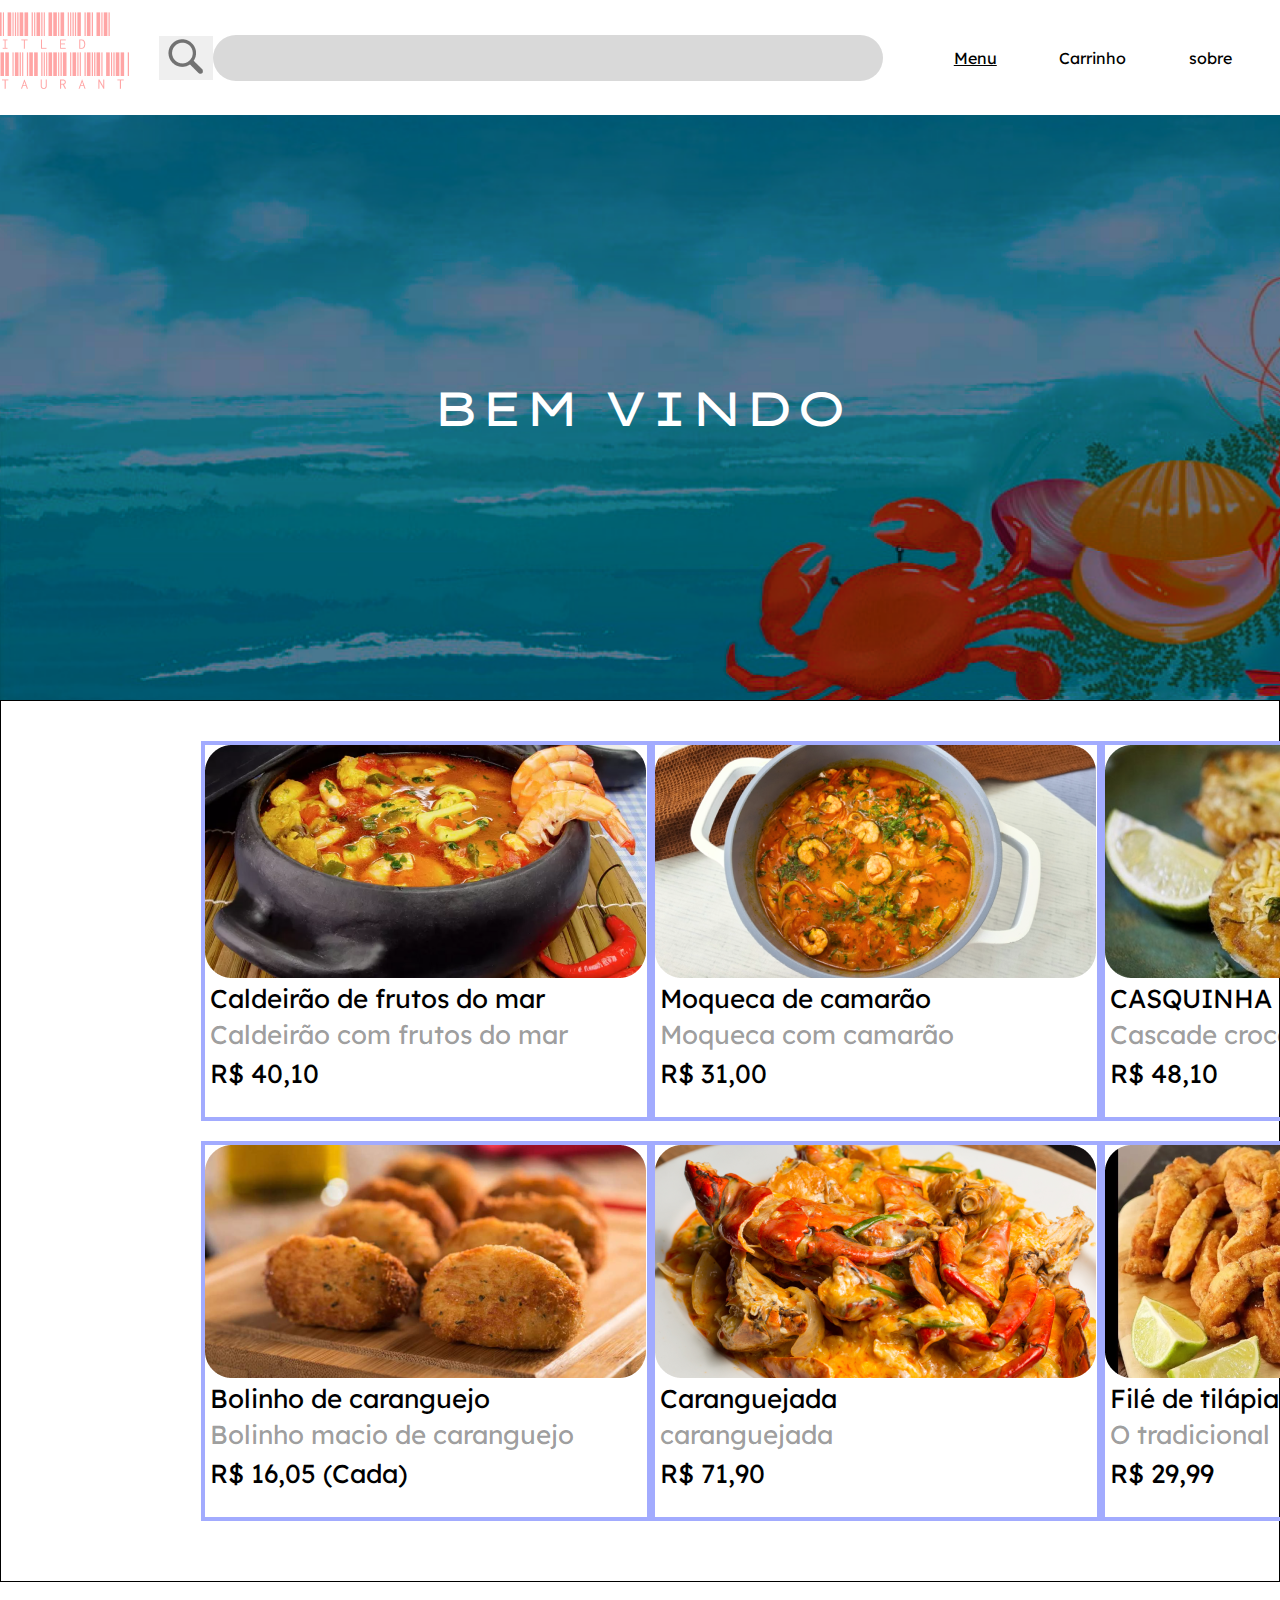
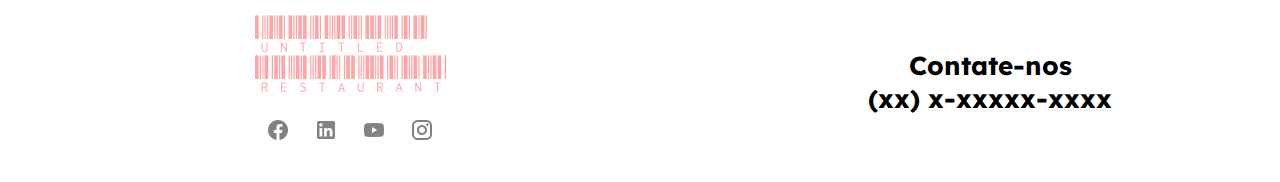
<file: index.html>
<!DOCTYPE html>
<html lang="en">
<head>
    <link rel="preconnect" href="https://fonts.googleapis.com">
<link rel="preconnect" href="https://fonts.gstatic.com" crossorigin>
<link href="https://fonts.googleapis.com/css2?family=Libre+Barcode+39+Text&display=swap" rel="stylesheet">
<link rel="preconnect" href="https://fonts.googleapis.com">
<link rel="preconnect" href="https://fonts.gstatic.com" crossorigin>
<link href="https://fonts.googleapis.com/css2?family=Lexend:wght@100..900&family=Libre+Barcode+39+Text&display=swap" rel="stylesheet">
<link rel="preconnect" href="https://fonts.googleapis.com">
<link rel="preconnect" href="https://fonts.gstatic.com" crossorigin>
<link href="https://fonts.googleapis.com/css2?family=Lexend+Zetta:wght@100..900&display=swap" rel="stylesheet">

<link rel="stylesheet" href="css/style.css">
<meta charset="UTF-8">
    <meta name="viewport" content="width=device-width, initial-scale=1.0">
    <title>Delivery</title>
</head>
<body>
    <header>
        <div id="logo">
            <img src="Untitled restaurant.png" alt="">
        </div>
        <div id="search">
            <button>
                <a href="" style="text-decoration: none;">
                    <img src="Search.png" alt="">
                </a>
            </button>
            <input type="text" id="searchbar">
        </div>
        <nav>
            <ul id="Nave">
                <li>
                    <a href="index.html" class="navinto" style="text-decoration: underline;"> Menu </a>
                </li>
                <li>
                    <a href="" class="navinto"> Carrinho </a>
                </li>
                <li>
                    <a href="Sobre.html" class="navinto"> sobre </a>
                </li>
                <li>
                    <a href="cadastro.html" class="navinto"> <img src="image 2.png" alt=""></a>
                </li>
            </ul>
        </nav>
    </header>
    <main>
        <div>
            <p>
                BEM VINDO
            </p>
        </div>
    </main>
    <section>
       <div id="container">
            <div class="Itens">
                <div class="imagens">
                    <img src="Rectangle 1.png" alt="">
                    <label>
                        Caldeirão de frutos do mar
                    </label>
                    <p class="desc">
                        Caldeirão com frutos do mar
                    </p>
                    <p class="dindin">
                        R$ 40,10
                    </p>
                </div>
            </div>
            <div class="Itens">
                <div class="imagens">
                    <img src="Rectangle 2 (1).png" alt="">
                    <label>
                        Moqueca de camarão
                    </label>
                    <p class="desc">
                        Moqueca com camarão
                    </p>
                    <p class="dindin">
                        R$ 31,00
                    </p>
                </div>
            </div>
            <div class="Itens">
                <div class="imagens">
                    <img src="Rectangle 3 (1).png" alt="">
                    <label>
                        CASQUINHA DE SIRI
                    </label>
                    <p class="desc">
                        Cascade crocante de siri
                    </p>
                    <p class="dindin">
                        R$  48,10
                    </p>
                </div>
            </div>
            <div class="Itens">
                <div class="imagens">
                    <img src="Rectangle 4 (1).png" alt="">
                    <label>
                        Bolinho de caranguejo
                    </label>
                    <p class="desc">
                        Bolinho macio de caranguejo
                    </p>
                    <p class="dindin">
                        R$ 16,05 (Cada)
                    </p>
                </div>
            </div>
            <div class="Itens">
                <div class="imagens">
                    <img src="Rectangle 5 (1).png" alt="">
                    <label>
                        Caranguejada
                    </label>
                    <p class="desc">
                        caranguejada
                    </p>
                    <p class="dindin">
                        R$ 71,90
                    </p>
                </div>
            </div>
            <div class="Itens" >
                <div class="imagens">
                    <img src="Rectangle 6.png" alt="">
                    <label>
                        Filé de tilápia
                    </label>
                    <p class="desc">
                        O tradicional
                    </p>
                    <p class="dindin">
                        R$  29,99
                    </p>
                </div>
            </div>
       </div>
    </section>
    <footer>
        <div id="rp">
            <img src="Untitled restaurant.png" alt=""><br>
            <img src="Social Icons.png" alt="">
        </div>
        <div id="contato">
            <h2>
                Contate-nos <br>
                (xx) x-xxxxx-xxxx
            </h2>
        </div>
    </footer>
</body>
</html>
</file>
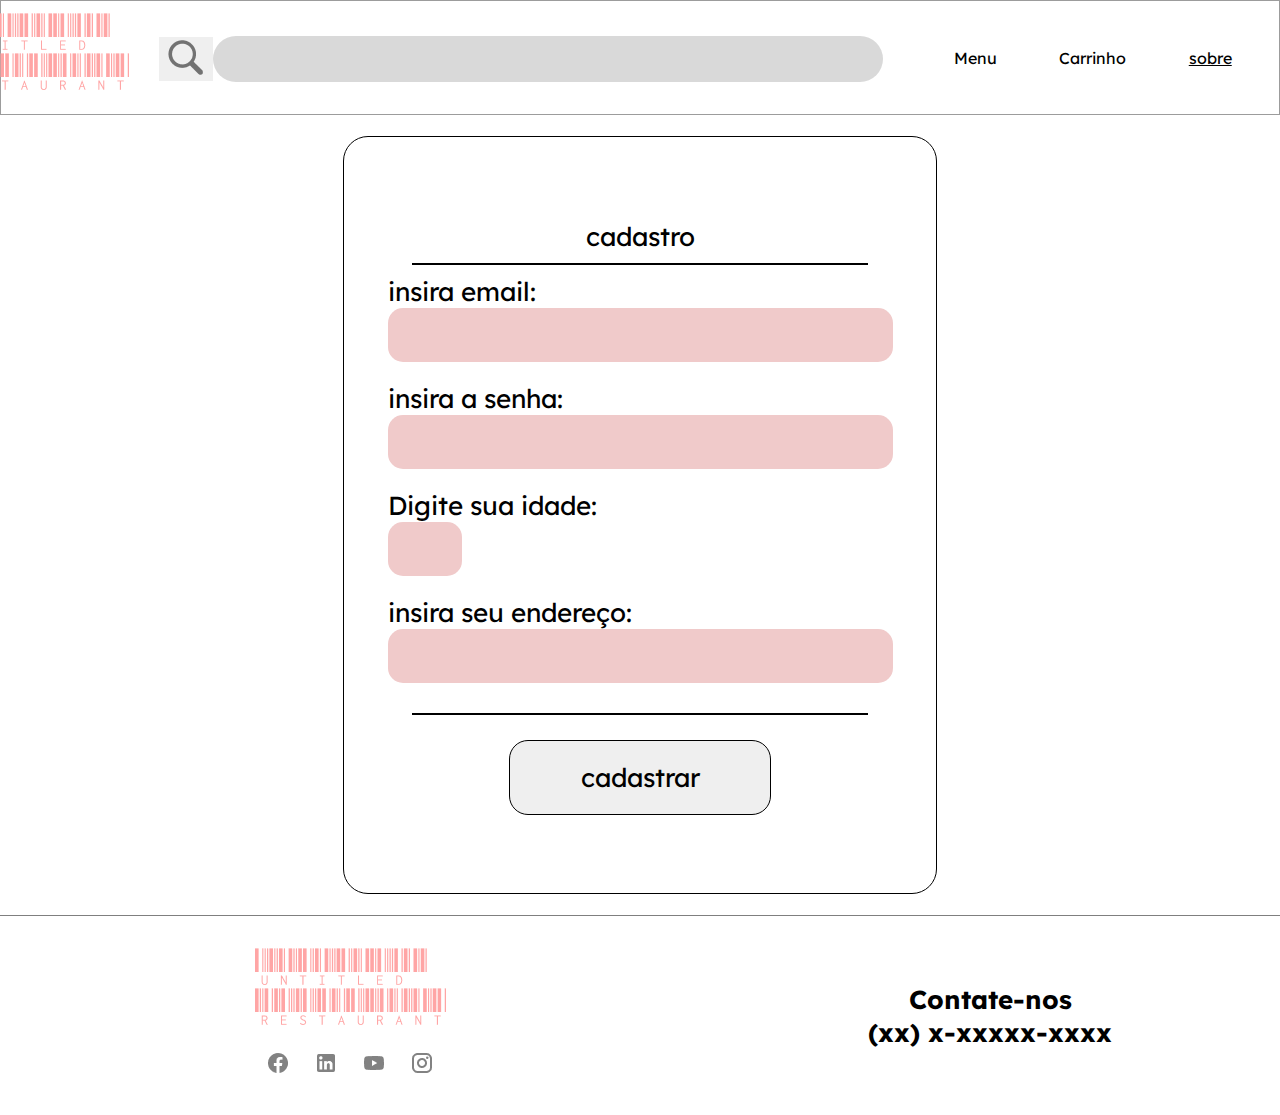
<file: cadastro.html>
<!DOCTYPE html>
<html lang="en">
<head>
    <link rel="preconnect" href="https://fonts.googleapis.com">
<link rel="preconnect" href="https://fonts.gstatic.com" crossorigin>
<link href="https://fonts.googleapis.com/css2?family=Libre+Barcode+39+Text&display=swap" rel="stylesheet">
<link rel="preconnect" href="https://fonts.googleapis.com">
<link rel="preconnect" href="https://fonts.gstatic.com" crossorigin>
<link href="https://fonts.googleapis.com/css2?family=Lexend:wght@100..900&family=Libre+Barcode+39+Text&display=swap" rel="stylesheet">
<link rel="preconnect" href="https://fonts.googleapis.com">
<link rel="preconnect" href="https://fonts.gstatic.com" crossorigin>
<link href="https://fonts.googleapis.com/css2?family=Lexend+Zetta:wght@100..900&display=swap" rel="stylesheet">

    <link rel="stylesheet" href="css/cadastro.css">
    <meta charset="UTF-8">
    <meta name="viewport" content="width=device-width, initial-scale=1.0">
    <title>sobre nos</title>
</head>
<body>
    <header>
        <div id="logo">
            <img src="Untitled restaurant.png" alt="">
        </div>
        <div id="search">
            <button>
                <a href="" style="text-decoration: none;">
                    <img src="Search.png" alt="">
                </a>
            </button>
            <input type="text" id="searchbar">
        </div>
        <nav>
            <ul id="Nave">
                <li>
                    <a href="index.html" class="navinto"> Menu </a>
                </li>
                <li>
                    <a href="" class="navinto"> Carrinho </a>
                </li>
                <li>
                    <a href="Sobre.html" class="navinto" style="text-decoration: underline;"> sobre </a>
                </li>
                <li>
                    <a href="cadastro.html" class="navinto"> <img src="image 2.png" alt=""></a>
                </li>
            </ul>
        </nav>
    </header>
    <main>
        <div id="cadastrolist">
            <p id="cadastro">
                cadastro <br>
            </p>
            <div id="linha"></div>
            <div class="template">
                insira email: <br>
                <input type="text" class="emailbox">
            </div>
            <div class="template">
                insira a senha: <br>
                <input type="password" name="" class="emailbox">
            </div>
            <div class="template">
                Digite sua idade: <br>
                <input type="number" name="" id="numberbox">
            </div>
            <div class="template">
                insira seu endereço: <br>
                <input type="text"  class="emailbox">
            </div>
            <div id="linha"></div>

            <a href="" style="text-decoration: none;">
                <button id="btncad">
                cadastrar
                </button>
            </a>
        </div>
    </main>
    <footer>
        <div id="rp">
            <img src="Untitled restaurant.png" alt=""><br>
            <img src="Social Icons.png" alt="">
        </div>
        <div id="contato">
            <h2>
                Contate-nos <br>
                (xx) x-xxxxx-xxxx
            </h2>
        </div>
    </footer>
</body>
</html>
</file>
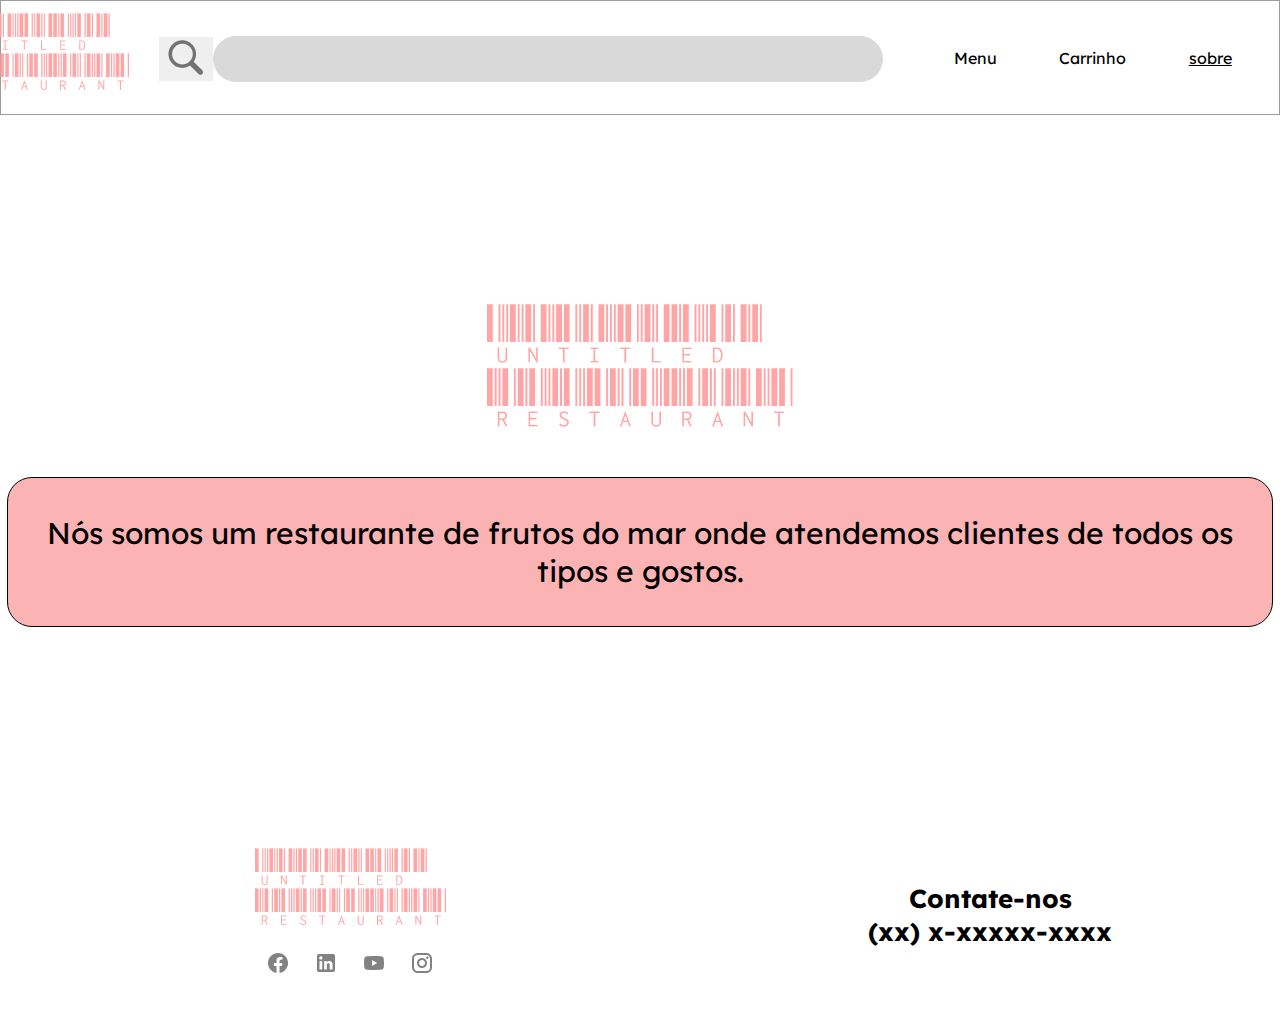
<file: Sobre.html>
<!DOCTYPE html>
<html lang="en">
<head>
    <link rel="preconnect" href="https://fonts.googleapis.com">
<link rel="preconnect" href="https://fonts.gstatic.com" crossorigin>
<link href="https://fonts.googleapis.com/css2?family=Libre+Barcode+39+Text&display=swap" rel="stylesheet">
<link rel="preconnect" href="https://fonts.googleapis.com">
<link rel="preconnect" href="https://fonts.gstatic.com" crossorigin>
<link href="https://fonts.googleapis.com/css2?family=Lexend:wght@100..900&family=Libre+Barcode+39+Text&display=swap" rel="stylesheet">
<link rel="preconnect" href="https://fonts.googleapis.com">
<link rel="preconnect" href="https://fonts.gstatic.com" crossorigin>
<link href="https://fonts.googleapis.com/css2?family=Lexend+Zetta:wght@100..900&display=swap" rel="stylesheet">

    <link rel="stylesheet" href="css/sobre.css">
    <meta charset="UTF-8">
    <meta name="viewport" content="width=device-width, initial-scale=1.0">
    <title>sobre nos</title>
</head>
<body>
    <header>
        <div id="logo">
            <img src="Untitled restaurant.png" alt="">
        </div>
        <div id="search">
            <button>
                <a href="" style="text-decoration: none;">
                    <img src="Search.png" alt="">
                </a>
            </button>
            <input type="text" id="searchbar">
        </div>
        <nav>
            <ul id="Nave">
                <li>
                    <a href="index.html" class="navinto"> Menu </a>
                </li>
                <li>
                    <a href="" class="navinto"> Carrinho </a>
                </li>
                <li>
                    <a href="Sobre.html" class="navinto" style="text-decoration: underline;"> sobre </a>
                </li>
                <li>
                    <a href="cadastro.html" class="navinto"> <img src="image 2.png" alt=""></a>
                </li>
            </ul>
        </nav>
    </header>
    <main>
        <img src="Untitled restaurant_sb.png" alt="" sizes="">
        <div>
            <p>
                Nós somos um restaurante de frutos do mar onde atendemos clientes de todos os tipos e gostos.
            </p>
        </div>
    </main>
    <footer>
        <div id="rp">
            <img src="Untitled restaurant.png" alt=""><br>
            <img src="Social Icons.png" alt="">
        </div>
        <div id="contato">
            <h2>
                Contate-nos <br>
                (xx) x-xxxxx-xxxx
            </h2>
        </div>
    </footer>
</body>
</html>
</file>
<file: css/style.css>
* {
    margin: 0;
    box-sizing: border-box;
}

header{
    width: 100%;
    display: flex;
    height: 115px;
    background-color: white;
    justify-content: center;
    box-shadow: 0px 2px black;
}

#logo {
    padding: 12px 10px 20px 40px;
}

#search {
    height: 115px;
    display: flex;
    align-items: center;
    align-content: center;
    padding-left: 20px;
}

#search button{
    border: none;
}

#searchbar {
    border: none;
    border-radius: 30px;
    background-color: #D9D9D9;
    width: 670px;
    height: 46px;
}

#searchbar:enabled{
    border: none;
    font-family: Lexend;
    font-size: 17px;
}

nav {
    display: flex;
    align-content: center;
}

#Nave {
    display: flex;
    list-style: none;     
    font-family: lexend;
    align-items: center;
    justify-items: center;
    justify-content: space-around;
    width: 500px;
}

.navinto {
    text-decoration: none;
    color: black;
}

main {
    background-image: url(/banner.png);
    background-repeat: no-repeat;
    background-size: cover;
    background-position-y: 100%;
    width: 100%;
    height: 585px ;
    display: flex;
    justify-content: center;
    align-items: center;
}

main>div>p{
    width: 440px;
    height: 60px;
    font-size: 48px;
    font-family: lexend zetta;
    color: white;
    text-align: center;
}

#container {
    display: grid;
    grid-template-columns: auto auto auto;
    padding: 40px 120px 40px 200px;
    border: 1px black solid;
    width: 100%;
}

.imagens{
    border: #A2ABFE 4px solid;
    height: 380px;
    width: 450px;
    margin-bottom: 20px;
}

.imagens label{
    font-family: lexend;
    font-size: 26px;
    padding-left: 5px;
    padding-bottom: 3px;
    padding-top: 3px;
}

.desc{
    font-family: lexend;
    font-size: 26px;
    padding-left: 5px;
    padding-bottom: 3px;
    padding-top: 3px;
    color: rgba(0, 0, 0, 0.4);
}

.dindin {
    font-family: lexend;
    font-size: 26px;
    padding-left: 5px;
    padding-bottom: 3px;
    padding-top: 3px;
    color:black;
}

footer {
    display: grid;
    border-top: rgba(0, 0, 0, 0.26);
    width: 100%;
    height: 200px;
    grid-template-columns: 700px auto;
}

#rp{
    display: flex;
    justify-content: center;
    align-items: center;
    flex-direction: column;
}

#contato h2{
    font-family: lexend;
    font-size: 26px;
}

#contato {
    text-align: center;
    display: flex;
    justify-content: center;
    align-items: center;
}
</file>
<file: css/cadastro.css>
* {
    margin: 0;
    box-sizing: border-box;
}

header{
    width: 100%;
    display: flex;
    height: 115px;
    background-color: white;
    justify-content: center;
    border: rgba(0, 0, 0, 0.39) 1px solid;
}

#logo {
    padding: 12px 10px 20px 40px;
}

#search {
    height: 115px;
    display: flex;
    align-items: center;
    align-content: center;
    padding-left: 20px;
}

#search button{
    border: none;
}

#searchbar {
    border: none;
    border-radius: 30px;
    background-color: #D9D9D9;
    width: 670px;
    height: 46px;
}

#searchbar:enabled{
    border: none;
    font-family: Lexend;
    font-size: 17px;
}

nav {
    display: flex;
    align-content: center;
}

#Nave {
    display: flex;
    list-style: none;     
    font-family: lexend;
    align-items: center;
    justify-items: center;
    justify-content: space-around;
    width: 500px;
}

.navinto {
    text-decoration: none;
    color: black;
}

main{
    display: flex;
    justify-content: center;
    align-items: center;
    width: 100%;
    height: 800px;
    flex-direction: column;
}

#cadastrolist{
    font-size: 26px;
    display: flex;
    width: 594px;
    height: 758px;
    border: black 1px solid;
    border-radius: 25px;
    flex-direction: column;
    align-items: center;
    justify-content: center;
    text-align: center;
    flex-direction: column;
    font-family: lexend;
}
#cadastro {
    padding-top: 5px;
    font-size: 26px;
}

#linha{
    width: 456px;
    color: black;
    height: 2px;
    margin-bottom: 10px;
    margin-top: 10px;
    border: black 1px solid;
}

.template{
    height: 100px;
    width: 505px;
    text-align: start;
    margin-bottom: 7px;
}

.emailbox {
    border: none;
    background-color: #F0CACA;
    width: 505px;
    height: 54px;
    text-align: center;
    font-size: 26px;
    border-radius: 15px;
}

.emailbox:focus{
    border: 0 none;
}

#numberbox {
    border: none;
    background-color: #F0CACA;
    width: 74px;
    height: 54px;
    text-align: center;
    font-size: 26px;
    border-radius: 15px;
}

#numberbox:focus{
    border: 0 none;
}

#btncad {
    width: 262px;
    height: 75px;
    font-family: lexend;
    border: black 1px solid;
    border-radius: 19px;
    display: flex;
    justify-content: center;
    align-items: center;
    margin-top: 15px;
    font-size: 26px;
}

main>div p{
    font-family: lexend;
    font-size: 30px;
}

footer {
    display: grid;
    border-top: rgba(0, 0, 0, 0.5) 1px solid;
    width: 100%;
    height: 200px;
    grid-template-columns: 700px auto;
}

#rp{
    display: flex;
    justify-content: center;
    align-items: center;
    flex-direction: column;
}

#contato h2{
    font-family: lexend;
    font-size: 26px;
}

#contato {
    text-align: center;
    display: flex;
    justify-content: center;
    align-items: center;
}
</file>
<file: css/sobre.css>
* {
    margin: 0;
    box-sizing: border-box;
}

header{
    width: 100%;
    display: flex;
    height: 115px;
    background-color: white;
    justify-content: center;
    border: rgba(0, 0, 0, 0.39) 1px solid;
}

#logo {
    padding: 12px 10px 20px 40px;
}

#search {
    height: 115px;
    display: flex;
    align-items: center;
    align-content: center;
    padding-left: 20px;
}

#search button{
    border: none;
}

#searchbar {
    border: none;
    border-radius: 30px;
    background-color: #D9D9D9;
    width: 670px;
    height: 46px;
}

#searchbar:enabled{
    border: none;
    font-family: Lexend;
    font-size: 17px;
}

nav {
    display: flex;
    align-content: center;
}

#Nave {
    display: flex;
    list-style: none;     
    font-family: lexend;
    align-items: center;
    justify-items: center;
    justify-content: space-around;
    width: 500px;
}

.navinto {
    text-decoration: none;
    color: black;
}

main{
    display: flex;
    justify-content: center;
    align-items: center;
    width: 100%;
    height: 700px;
    flex-direction: column;
}

main div{
    display: flex;
    background-color: #FCB3B3;
    width: 1266px;
    height: 150px;
    border: black 1px solid;
    border-radius: 25px;
    align-items: center;
    justify-content: center;
    text-align: center;
}

main>div p{
    font-family: lexend;
    font-size: 30px;
}

main img{
    margin-bottom: 50px;
}

footer {
    display: grid;
    border-top: rgba(0, 0, 0, 0.459);
    width: 100%;
    height: 200px;
    grid-template-columns: 700px auto;
}

#rp{
    display: flex;
    justify-content: center;
    align-items: center;
    flex-direction: column;
}

#contato h2{
    font-family: lexend;
    font-size: 26px;
}

#contato {
    text-align: center;
    display: flex;
    justify-content: center;
    align-items: center;
}
</file>
